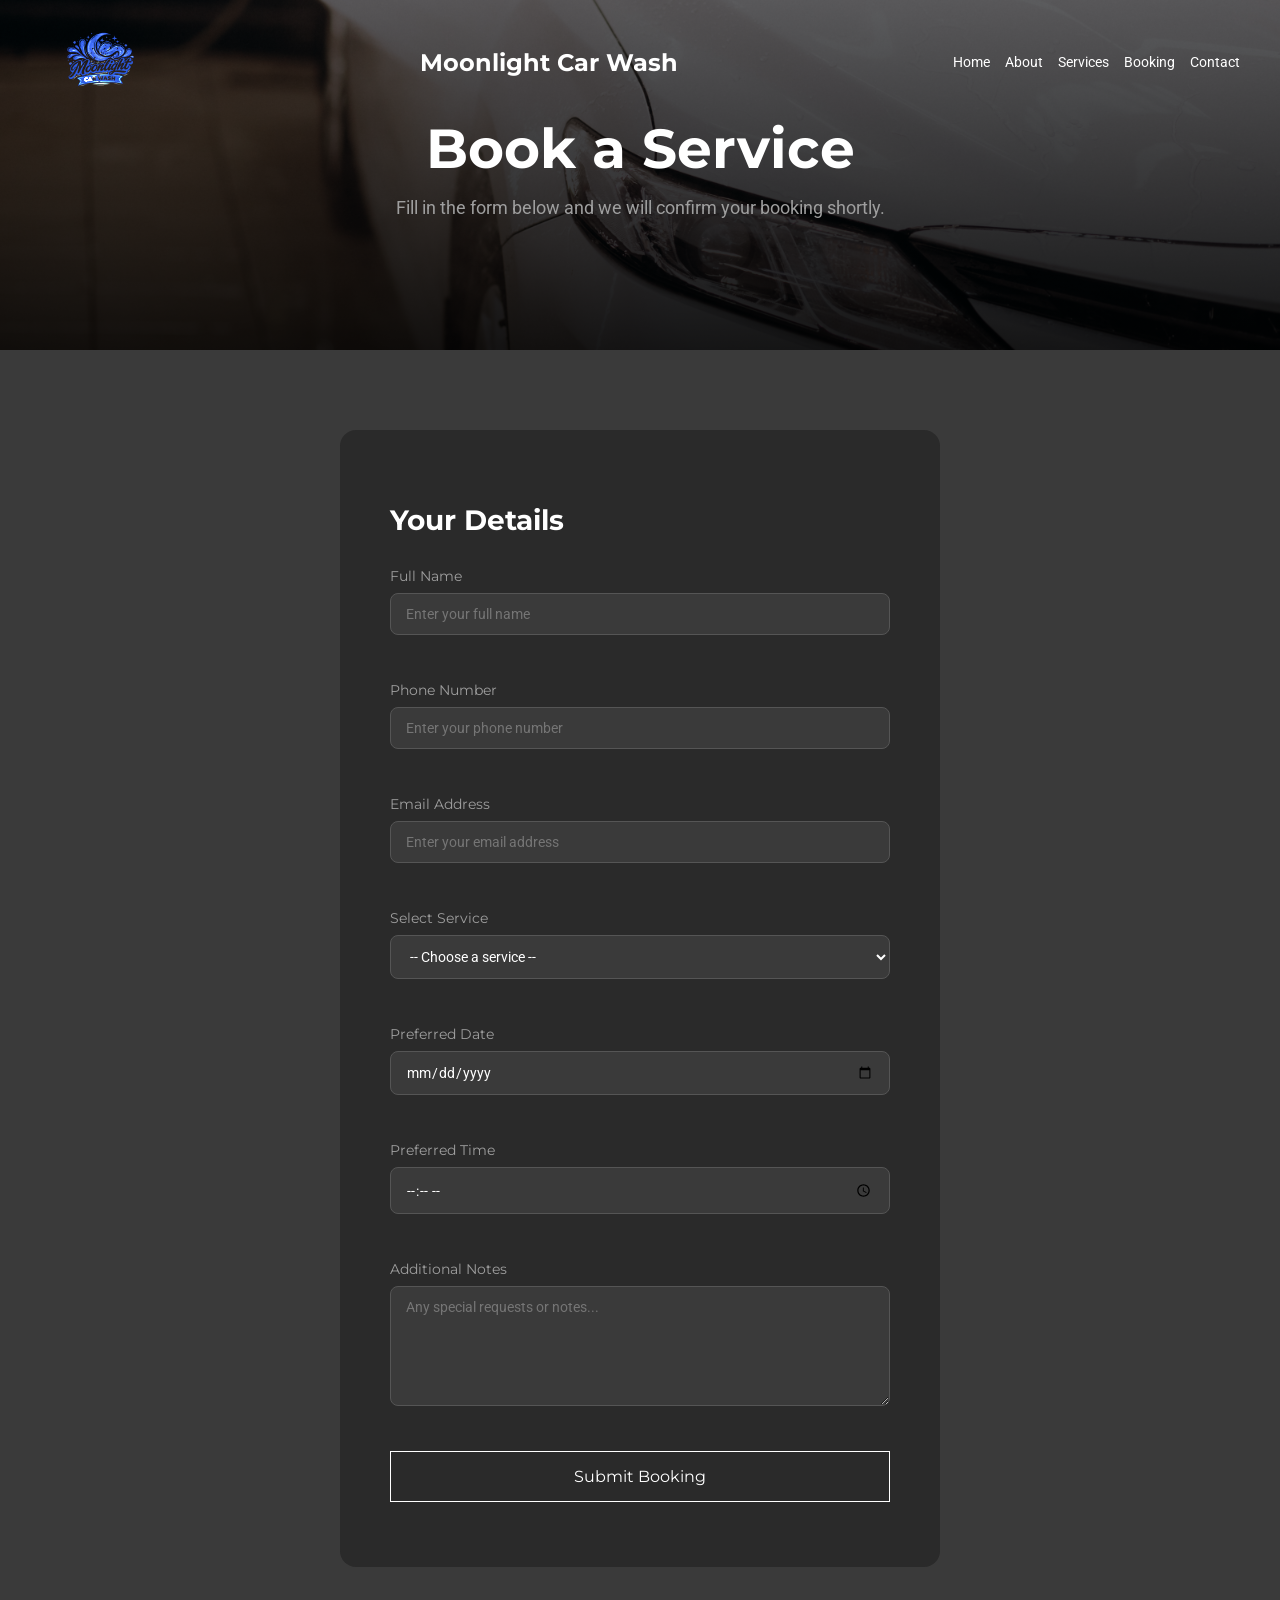
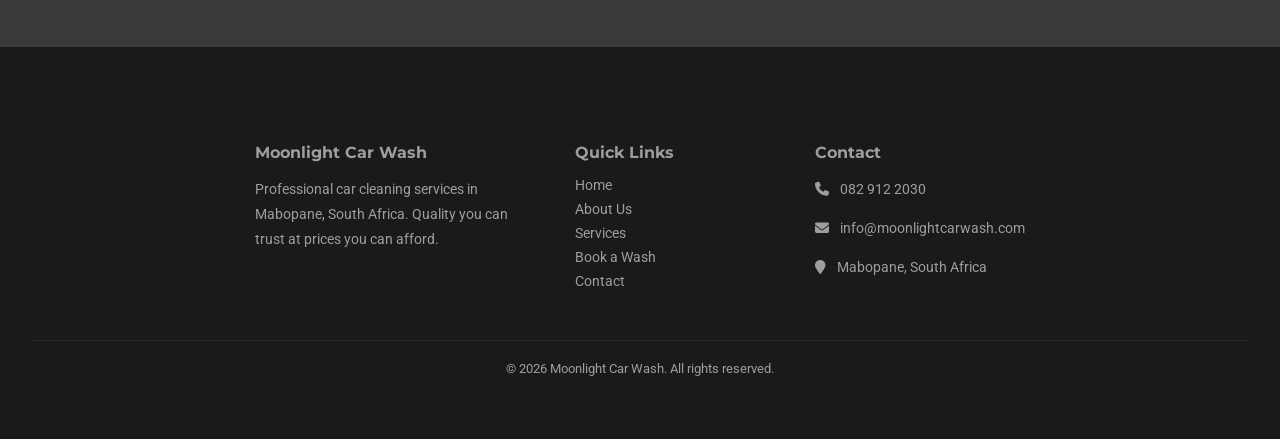
<file: booking.html>
<!DOCTYPE html>
<html lang="en">
<head>
    <meta charset="UTF-8">
    <meta name="viewport" content="width=device-width, initial-scale=1.0">
    <title>Book a Wash | Moonlight Car Wash</title>
    <meta name="description" content="Book your car wash appointment online with Moonlight Car Wash. Choose your service, date, and time in just a few clicks.">
    <meta name="keywords" content="car wash Mabopane, mobile car wash, valet service, car cleaning South Africa">

    <link rel="stylesheet" href="https://cdnjs.cloudflare.com/ajax/libs/font-awesome/6.5.0/css/all.min.css">
    <link rel="stylesheet" href="css/style.css">
    <link href="https://fonts.googleapis.com/css2?family=Montserrat:wght@400;700&family=Roboto&display=swap" rel="stylesheet">
</head>

<body>

    <header>
        <div class="logo">
            <img src="image/image-logo.png" style="width:120px; filter: brightness(3.5);" alt="Moonlight Car Wash logo">
        </div>
        <h2>Moonlight Car Wash</h2>

        <div class="hamburger" id="hamburger">
            <span></span>
            <span></span>
            <span></span>
        </div>

        <nav id="nav-menu">
            <a href="index.html">Home</a>
            <a href="about.html">About</a>
            <a href="services.html">Services</a>
            <a href="booking.html">Booking</a>
            <a href="contact.html">Contact</a>
        </nav>
    </header>

    <section class="booking-hero">
        <h1 class="fade-heading">Book a Service</h1>
        <p>Fill in the form below and we will confirm your booking shortly.</p>
    </section>

    <section class="booking-section">
        <div class="booking-form">
            <h2>Your Details</h2>

            <form id="booking-form">
                <div class="form-group">
                    <label>Full Name</label>
                    <input type="text" id="booking-name" placeholder="Enter your full name">
                    <span class="error-message" id="booking-name-error"></span>
                </div>

                <div class="form-group">
                    <label>Phone Number</label>
                    <input type="text" id="booking-phone" placeholder="Enter your phone number">
                    <span class="error-message" id="booking-phone-error"></span>
                </div>

                <div class="form-group">
                    <label>Email Address</label>
                    <input type="email" id="booking-email" placeholder="Enter your email address">
                    <span class="error-message" id="booking-email-error"></span>
                </div>

                <div class="form-group">
                    <label>Select Service</label>
                    <select id="booking-service">
                        <option value="">-- Choose a service --</option>
                        <option>Basic Wash - R80</option>
                        <option>Valet Service - R250</option>
                        <option>Mobile Car Wash - R150</option>
                    </select>
                    <span class="error-message" id="booking-service-error"></span>
                </div>

                <div class="form-group">
                    <label>Preferred Date</label>
                    <input type="date" id="booking-date">
                    <span class="error-message" id="booking-date-error"></span>
                </div>

                <div class="form-group">
                    <label>Preferred Time</label>
                    <input type="time" id="booking-time">
                    <span class="error-message" id="booking-time-error"></span>
                </div>

                <div class="form-group">
                    <label>Additional Notes</label>
                    <textarea id="booking-notes" placeholder="Any special requests or notes..."></textarea>
                </div>

                <button type="submit" class="btn">Submit Booking</button>
                <p class="success-message" id="booking-success"></p>
            </form>
        </div>
    </section>

    <footer>
        <div class="footer-content">
            <div class="footer-col">
                <h3>Moonlight Car Wash</h3>
                <p>Professional car cleaning services in Mabopane, South Africa. Quality you can trust at prices you can afford.</p>
            </div>
            <div class="footer-col">
                <h3>Quick Links</h3>
                <ul>
                    <li><a href="index.html">Home</a></li>
                    <li><a href="about.html">About Us</a></li>
                    <li><a href="services.html">Services</a></li>
                    <li><a href="booking.html">Book a Wash</a></li>
                    <li><a href="contact.html">Contact</a></li>
                </ul>
            </div>
            <div class="footer-col">
                <h3>Contact</h3>
                <p><i class="fa fa-phone"></i> 082 912 2030</p>
                <p><i class="fa fa-envelope"></i> info@moonlightcarwash.com</p>
                <p><i class="fa fa-map-marker"></i> Mabopane, South Africa</p>
            </div>
        </div>
        <p class="footer-bottom">&copy; 2026 Moonlight Car Wash. All rights reserved.</p>
    </footer>

    <script src="javascript/script.js"></script>

</body>
</html>
</file>
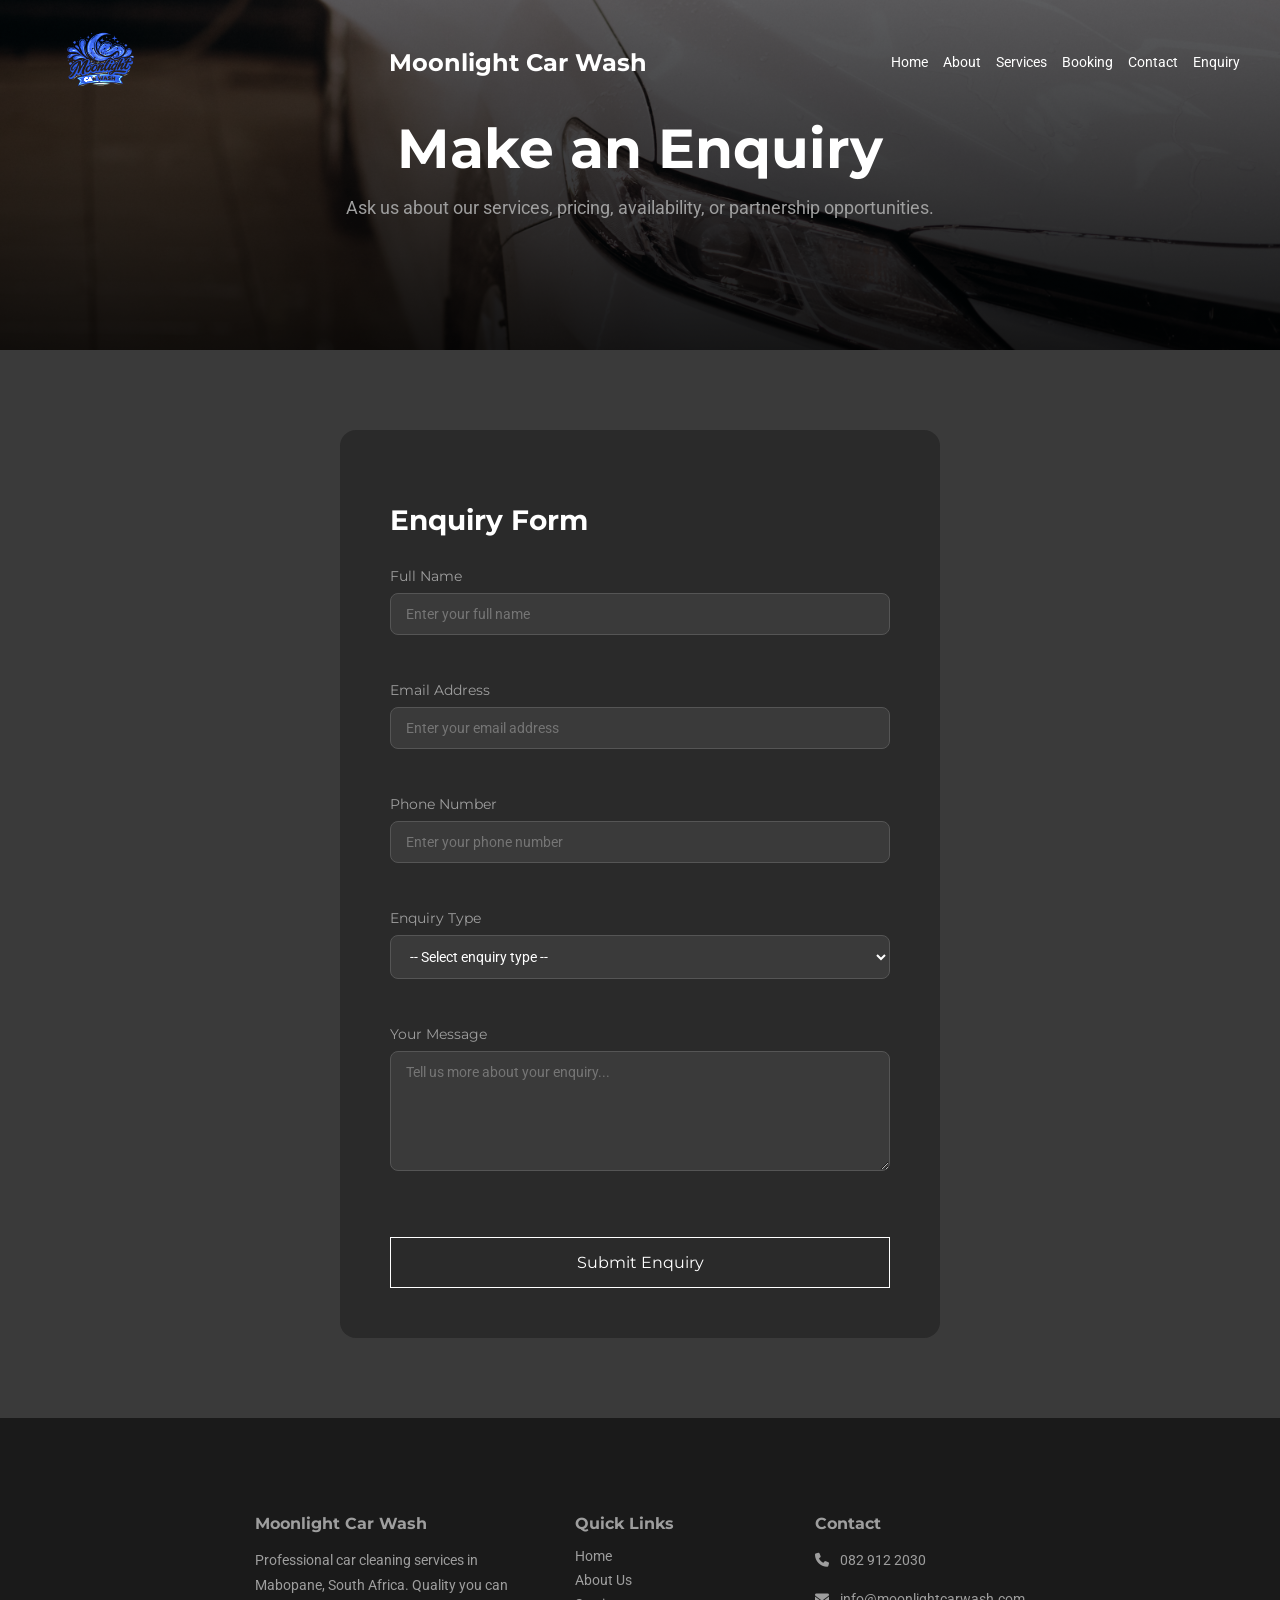
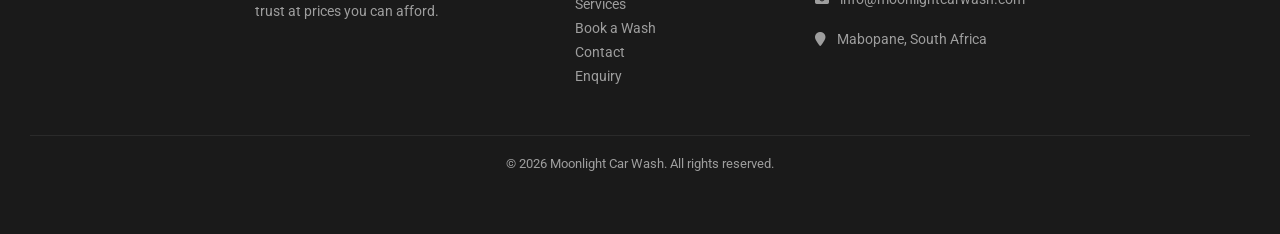
<file: enquiry.html>
<!DOCTYPE html>
<html lang="en">
<head>
    <meta charset="UTF-8">
    <meta name="viewport" content="width=device-width, initial-scale=1.0">
    <title>Enquiry | Moonlight Car Wash</title>
    <meta name="description" content="Submit an enquiry about Moonlight Car Wash services, pricing, availability, or sponsorship opportunities in Mabopane.">
    <meta name="keywords" content="car wash enquiry Mabopane, sponsor car wash, car wash pricing, mobile car wash availability">

    <link rel="stylesheet" href="https://cdnjs.cloudflare.com/ajax/libs/font-awesome/6.5.0/css/all.min.css">
    <link rel="stylesheet" href="css/style.css">
    <link href="https://fonts.googleapis.com/css2?family=Montserrat:wght@400;700&family=Roboto&display=swap" rel="stylesheet">
</head>

<body>

    <header>
        <div class="logo">
            <img src="image/image-logo.png" style="width:120px; filter: brightness(3.5);" alt="Moonlight Car Wash logo">
        </div>
        <h2>Moonlight Car Wash</h2>

        <div class="hamburger" id="hamburger">
            <span></span>
            <span></span>
            <span></span>
        </div>

        <nav id="nav-menu">
            <a href="index.html">Home</a>
            <a href="about.html">About</a>
            <a href="services.html">Services</a>
            <a href="booking.html">Booking</a>
            <a href="contact.html">Contact</a>
            <a href="enquiry.html">Enquiry</a>
        </nav>
    </header>

    <section class="booking-hero">
        <h1 class="fade-heading">Make an Enquiry</h1>
        <p>Ask us about our services, pricing, availability, or partnership opportunities.</p>
    </section>

    <section class="booking-section">
        <div class="booking-form">
            <h2>Enquiry Form</h2>

            <form id="enquiry-form">

                <div class="form-group">
                    <label>Full Name</label>
                    <input type="text" id="enquiry-name" placeholder="Enter your full name">
                    <span class="error-message" id="enquiry-name-error"></span>
                </div>

                <div class="form-group">
                    <label>Email Address</label>
                    <input type="email" id="enquiry-email" placeholder="Enter your email address">
                    <span class="error-message" id="enquiry-email-error"></span>
                </div>

                <div class="form-group">
                    <label>Phone Number</label>
                    <input type="text" id="enquiry-phone" placeholder="Enter your phone number">
                    <span class="error-message" id="enquiry-phone-error"></span>
                </div>

                <div class="form-group">
                    <label>Enquiry Type</label>
                    <select id="enquiry-type">
                        <option value="">-- Select enquiry type --</option>
                        <option value="service">Service / Pricing / Availability</option>
                        <option value="sponsor">Becoming a Sponsor or Partner</option>
                    </select>
                    <span class="error-message" id="enquiry-type-error"></span>
                </div>

                <div class="form-group" id="service-group" style="display:none;">
                    <label>Which Service Are You Interested In?</label>
                    <select id="enquiry-service">
                        <option value="">-- Select a service --</option>
                        <option value="basic">Basic Wash - R80</option>
                        <option value="valet">Valet Service - R250</option>
                        <option value="mobile">Mobile Car Wash - R150</option>
                        <option value="engine">Engine Cleaning - R100</option>
                        <option value="detailing">Interior Detailing - R120</option>
                    </select>
                </div>

                <div class="form-group">
                    <label>Your Message</label>
                    <textarea id="enquiry-message" placeholder="Tell us more about your enquiry..."></textarea>
                    <span class="error-message" id="enquiry-message-error"></span>
                </div>

                <button type="submit" class="btn">Submit Enquiry</button>

            </form>

            <div class="enquiry-response" id="enquiry-response" style="display:none;">
                <h3 id="response-title"></h3>
                <p id="response-body"></p>
                <a href="booking.html" class="btn" id="response-btn" style="display:none; margin-top: 20px;">Book Now</a>
            </div>

        </div>
    </section>

    <footer>
        <div class="footer-content">
            <div class="footer-col">
                <h3>Moonlight Car Wash</h3>
                <p>Professional car cleaning services in Mabopane, South Africa. Quality you can trust at prices you can afford.</p>
            </div>
            <div class="footer-col">
                <h3>Quick Links</h3>
                <ul>
                    <li><a href="index.html">Home</a></li>
                    <li><a href="about.html">About Us</a></li>
                    <li><a href="services.html">Services</a></li>
                    <li><a href="booking.html">Book a Wash</a></li>
                    <li><a href="contact.html">Contact</a></li>
                    <li><a href="enquiry.html">Enquiry</a></li>
                </ul>
            </div>
            <div class="footer-col">
                <h3>Contact</h3>
                <p><i class="fa fa-phone"></i> 082 912 2030</p>
                <p><i class="fa fa-envelope"></i> info@moonlightcarwash.com</p>
                <p><i class="fa fa-map-marker"></i> Mabopane, South Africa</p>
            </div>
        </div>
        <p class="footer-bottom">&copy; 2026 Moonlight Car Wash. All rights reserved.</p>
    </footer>

    <script src="javascript/script.js"></script>

</body>
</html>
</file>
<file: css/style.css>
* {
    box-sizing: border-box;
}

body {
    margin: 0;
    font-family: 'Roboto', sans-serif;
    background-color: #3a3a3a;
    color: #ffffff;
    overflow-x: hidden;
}


h1, h2, h3 {
    font-family: 'Montserrat', sans-serif;
}


header {
    position: absolute;
    top: 0;
    width: 100%;

    display: flex;
    justify-content: space-between;
    align-items: center;

    padding: 20px 40px;
}

.page-content { 
    margin-top: 100px;
}


nav {
    display: flex;
    align-items: center;
}

nav a {
    color: #ffffff;
    margin-left: 15px;
    text-decoration: none;
    font-size: 14px;
}


.hero {
    height: 100vh;

    display: flex;
    flex-direction: column;
    justify-content: center;

    padding: 0 40px;

    background: linear-gradient(
        rgba(0,0,0,0.6),
        rgba(0,0,0,0.9)
    ),
    url("images/hero.jpg");

    background-size: cover;
    background-position: center;
}

.hero h1 {
    font-size: 60px;
    margin: 0;
}

.hero p {
    font-size: 18px;
    color: #9e9e9e;
}


.btn {
    margin-top: 20px;
    padding: 10px 25px;

    border: 1px solid #ffffff;
    background: transparent;
    color: #ffffff;

    text-decoration: none;
    display: inline-block;
    width: fit-content;
}

.btn:hover {
    background: #ffffff;
    color: #000000;
}


.services {
    padding: 100px 60px;
    background-color: #3a3a3a;
    text-align: center;
}

.services h2 {
    font-size: 45px;
    margin-bottom: 20px;
}


.service-container {
    display: flex;
    gap: 35px;
    justify-content: center;
    flex-wrap: wrap;
}


.service-box {
    width: 350px;
}


.service-box img {
    width: 100%;
    height: 250px;
    object-fit: cover;

    transition: 0.4s;
}

.service-box:hover img {
    transform: scale(1.03);
}


.service-box h3 {
    font-size: 24px;
    margin-top: 20px;
}

.service-box p {
    color: #d6d6d6;
    line-height: 1.6;
}

@media (max-width: 768px) {

    header {
        padding: 15px 20px;
    }

    nav {
        flex-wrap: wrap;
        justify-content: center;
    }

    nav a {
        margin: 8px;
        font-size: 12px;
    }

    .hero {
        padding: 0 20px;
    }

    .hero h1 {
        font-size: 35px;
    }

    .hero p {
        font-size: 14px;
    }

    .service-container {
        flex-direction: column;
        align-items: center;
    }

    .service-box {
        width: 90%;
    }
}
.service-box {
    width: 300px;
    height: 350px;
    border-radius: 20px;
    overflow: hidden;
    display: flex;
    flex-direction: column;
    justify-content: flex-end;
    padding: 20px;
    color: #ffffff;
    background-size: cover;
    background-position: center;
    position: relative;
}

.service-box::before {
    content: "";
    position: absolute;
    inset: 0;
    background: linear-gradient(
        to top,
        rgba(0, 0, 0, 0.8),
        rgba(0, 0, 0, 0.2)
    );
}

.service-box h3 {
    position: relative;
    z-index: 1;
    font-size: 18px;
}

.service-box p {
    position: relative;
    z-index: 1;
}

.basic {
    background-image: url("../image/professional-washer-blue-uniform-washing-luxury-car-with-water-gun-open-air-car-wash.jpg");
}

.valet {
    background-image: url("../image/car-wash-detailing-station (1).jpg");
}

.mobile {
    background-image: url("../image/car-wash-detail.jpg");
}

.section {
    padding-top: 120px;
}

.service .btn {
    margin-bottom: 40px;
    display: inline-block;
}

.why-us {
    padding: 80px 60px;
    background-color: #2a2a2a;
    text-align: center;
}

.why-us h2 {
    font-size: 40px;
    margin-bottom: 15px;
}

.why-us > p {
    color: #9e9e9e;
    margin-bottom: 50px;
}

.why-container {
    display: flex;
    justify-content: center;
    gap: 30px;
    flex-wrap: wrap;
}

.why-box {
    background-color: #3a3a3a;
    border: 1px solid #555;
    border-radius: 12px;
    padding: 30px 20px;
    width: 200px;
    text-align: center;
}

.why-box i {
    font-size: 30px;
    margin-bottom: 15px;
    color: #ffffff;
}

.why-box p {
    color: #d6d6d6;
    font-size: 14px;
    line-height: 1.6;
}

footer {
    background-color: #1a1a1a;
    text-align: center;
    padding: 30px;
    color: #9e9e9e;
    font-size: 14px;
}

.hero {
    height: 100vh;
    display: flex;
    flex-direction: column;
    justify-content: center;
    padding: 0 40px;
    background: linear-gradient(
        rgba(0,0,0,0.5),
        rgba(0,0,0,0.8)
    ),
    url("../image/car-wash-spray.jpg");
    background-size: cover;
    background-position: center;
}

.hero h1 {
    font-size: 80px;
    margin: 0;
}

.hero p {
    font-size: 20px;
    color: #9e9e9e;
}

.page-content {
    padding: 140px 60px 80px;
}

.page-content h1 {
    font-size: 50px;
    margin-bottom: 10px;
}

.page-subtitle {
    color: #9e9e9e;
    margin-bottom: 60px;
    font-size: 16px;
}

.pricing-container {
    display: flex;
    flex-direction: column;
    gap: 40px;
}

.pricing-box {
    display: flex;
    gap: 40px;
    background-color: #2a2a2a;
    border-radius: 16px;
    overflow: hidden;
    align-items: center;
}

.pricing-box img {
    width: 350px;
    height: 250px;
    object-fit: cover;
    flex-shrink: 0;
}

.pricing-info {
    padding: 30px;
}

.pricing-info h2 {
    font-size: 28px;
    margin-bottom: 10px;
}

.pricing-info p {
    color: #d6d6d6;
    line-height: 1.6;
}

.pricing-info ul {
    color: #d6d6d6;
    line-height: 2;
    padding-left: 20px;
    margin-bottom: 20px;
}

.price {
    font-size: 28px;
    font-weight: bold;
    color: #ffffff;
    margin-bottom: 20px;
}

.additional-services {
    margin-top: 80px;
    text-align: center;
}

.additional-services h2 {
    font-size: 36px;
    margin-bottom: 40px;
}

.additional-container {
    display: flex;
    justify-content: center;
    gap: 30px;
    flex-wrap: wrap;
}

.additional-box {
    background-color: #2a2a2a;
    border-radius: 12px;
    padding: 40px 30px;
    width: 200px;
    text-align: center;
}

.additional-box i {
    font-size: 35px;
    margin-bottom: 15px;
    color: #ffffff;
}

.additional-box p {
    color: #d6d6d6;
    font-size: 16px;
}

@media (max-width: 768px) {
    .pricing-box {
        flex-direction: column;
    }

    .pricing-box img {
        width: 100%;
        height: 200px;
    }

    .page-content {
        padding: 120px 20px 60px;
    }
}

.about-hero {
    background: linear-gradient(
        rgba(0,0,0,0.6),
        rgba(0,0,0,0.9)
    ),
    url("../image/car-wash-spray.jpg");
    background-size: cover;
    background-position: center;
    height: 400px;
    display: flex;
    flex-direction: column;
    justify-content: center;
    align-items: center;
    text-align: center;
    padding: 0 40px;
}

.about-hero h1 {
    font-size: 60px;
    margin: 0;
}

.about-hero p {
    color: #9e9e9e;
    font-size: 18px;
    margin-top: 15px;
}

.about-story {
    padding: 80px 60px;
    background-color: #2a2a2a;
}

.about-text h2 {
    font-size: 36px;
    margin-bottom: 20px;
}

.about-text p {
    color: #d6d6d6;
    line-height: 1.8;
    margin-bottom: 20px;
    max-width: 800px;
}

.about-cards {
    display: flex;
    gap: 30px;
    padding: 80px 60px;
    background-color: #3a3a3a;
    flex-wrap: wrap;
}

.about-card {
    flex: 1;
    min-width: 280px;
    background-color: #2a2a2a;
    border-radius: 16px;
    padding: 40px 30px;
}

.about-card i {
    font-size: 35px;
    margin-bottom: 20px;
    color: #ffffff;
}

.about-card h2 {
    font-size: 26px;
    margin-bottom: 15px;
}

.about-card p {
    color: #d6d6d6;
    line-height: 1.8;
}

.about-values {
    padding: 80px 60px;
    background-color: #2a2a2a;
    text-align: center;
}

.about-values h2 {
    font-size: 40px;
    margin-bottom: 50px;
}

.values-container {
    display: flex;
    justify-content: center;
    gap: 30px;
    flex-wrap: wrap;
}

.value-box {
    background-color: #3a3a3a;
    border-radius: 12px;
    padding: 40px 25px;
    width: 220px;
    text-align: center;
}

.value-box i {
    font-size: 35px;
    margin-bottom: 15px;
    color: #ffffff;
}

.value-box h3 {
    font-size: 20px;
    margin-bottom: 10px;
}

.value-box p {
    color: #d6d6d6;
    font-size: 14px;
    line-height: 1.6;
}

@media (max-width: 768px) {
    .about-hero h1 {
        font-size: 40px;
    }

    .about-story,
    .about-cards,
    .about-values {
        padding: 60px 20px;
    }

    .about-cards {
        flex-direction: column;
    }
}

.booking-hero {
    background: linear-gradient(
        rgba(0,0,0,0.6),
        rgba(0,0,0,0.9)
    ),
    url("../image/car-wash-spray.jpg");
    background-size: cover;
    background-position: center;
    height: 350px;
    display: flex;
    flex-direction: column;
    justify-content: center;
    align-items: center;
    text-align: center;
    padding: 0 40px;
}

.booking-hero h1 {
    font-size: 55px;
    margin: 0;
}

.booking-hero p {
    color: #9e9e9e;
    font-size: 18px;
    margin-top: 15px;
}

.booking-section {
    padding: 80px 60px;
    background-color: #3a3a3a;
    display: flex;
    justify-content: center;
}

.booking-form {
    background-color: #2a2a2a;
    border-radius: 16px;
    padding: 50px;
    width: 100%;
    max-width: 600px;
}

.booking-form h2 {
    font-size: 28px;
    margin-bottom: 30px;
}

.form-group {
    margin-bottom: 25px;
    display: flex;
    flex-direction: column;
}

.form-group label {
    font-size: 14px;
    margin-bottom: 8px;
    color: #9e9e9e;
    font-family: 'Montserrat', sans-serif;
}

.form-group input,
.form-group select,
.form-group textarea {
    background-color: #3a3a3a;
    border: 1px solid #555;
    border-radius: 8px;
    padding: 12px 15px;
    color: #ffffff;
    font-size: 14px;
    font-family: 'Roboto', sans-serif;
    outline: none;
}

.form-group input:focus,
.form-group select:focus,
.form-group textarea:focus {
    border-color: #ffffff;
}

.form-group textarea {
    height: 120px;
    resize: vertical;
}

.form-group select option {
    background-color: #2a2a2a;
}

.booking-form .btn {
    width: 100%;
    text-align: center;
    padding: 15px;
    font-size: 16px;
    cursor: pointer;
    font-family: 'Montserrat', sans-serif;
}

@media (max-width: 768px) {
    .booking-section {
        padding: 60px 20px;
    }

    .booking-form {
        padding: 30px 20px;
    }

    .booking-hero h1 {
        font-size: 36px;
    }
}

.contact-hero {
    background: linear-gradient(
        rgba(0,0,0,0.6),
        rgba(0,0,0,0.9)
    ),
    url("../image/car-wash-spray.jpg");
    background-size: cover;
    background-position: center;
    height: 350px;
    display: flex;
    flex-direction: column;
    justify-content: center;
    align-items: center;
    text-align: center;
    padding: 0 40px;
}

.contact-hero h1 {
    font-size: 55px;
    margin: 0;
}

.contact-hero p {
    color: #9e9e9e;
    font-size: 18px;
    margin-top: 15px;
}

.contact-section {
    display: flex;
    gap: 40px;
    padding: 80px 60px;
    background-color: #3a3a3a;
    flex-wrap: wrap;
}

.contact-info {
    flex: 1;
    min-width: 280px;
    display: flex;
    flex-direction: column;
    gap: 30px;
}

.contact-info h2 {
    font-size: 28px;
    margin-bottom: 10px;
}

.contact-detail {
    display: flex;
    align-items: flex-start;
    gap: 20px;
    background-color: #2a2a2a;
    border-radius: 12px;
    padding: 20px;
}

.contact-detail i {
    font-size: 22px;
    color: #ffffff;
    margin-top: 4px;
}

.contact-detail h3 {
    font-size: 16px;
    margin: 0 0 5px;
}

.contact-detail p {
    color: #d6d6d6;
    margin: 0;
    font-size: 14px;
}

.social-links h3 {
    font-size: 18px;
    margin-bottom: 15px;
}

.social-icons {
    display: flex;
    gap: 15px;
}

.social-icons a {
    background-color: #2a2a2a;
    color: #ffffff;
    width: 45px;
    height: 45px;
    border-radius: 50%;
    display: flex;
    align-items: center;
    justify-content: center;
    font-size: 18px;
    text-decoration: none;
    transition: background 0.3s;
}

.social-icons a:hover {
    background-color: #ffffff;
    color: #000000;
}

.contact-form {
    flex: 1;
    min-width: 280px;
    background-color: #2a2a2a;
    border-radius: 16px;
    padding: 40px;
}

.contact-form h2 {
    font-size: 28px;
    margin-bottom: 30px;
}

.contact-form .btn {
    width: 100%;
    text-align: center;
    padding: 15px;
    font-size: 16px;
    cursor: pointer;
    font-family: 'Montserrat', sans-serif;
}

.map-section {
    padding: 60px;
    background-color: #2a2a2a;
}

.map-section h2 {
    font-size: 36px;
    margin-bottom: 30px;
    text-align: center;
}

@media (max-width: 768px) {
    .contact-section {
        flex-direction: column;
        padding: 60px 20px;
    }

    .contact-hero h1 {
        font-size: 36px;
    }

    .map-section {
        padding: 40px 20px;
    }
}

.hamburger {
    display: none;
    flex-direction: column;
    gap: 5px;
    cursor: pointer;
    z-index: 200;
}

.hamburger span {
    width: 25px;
    height: 3px;
    background-color: #ffffff;
}

@media (max-width: 768px) {
    .hamburger {
        display: flex;
    }

    nav {
        position: fixed;
        top: 0;
        right: -100%;
        height: 100vh;
        width: 250px;
        background-color: #1a1a1a;
        flex-direction: column;
        justify-content: center;
        align-items: center;
        transition: right 0.4s ease;
    }

    nav.active {
        right: 0;
    }

    nav a {
        margin: 15px 0;
        font-size: 18px;
    }
}

.error-message {
    color: #ff6b6b;
    font-size: 12px;
    margin-top: 5px;
    display: block;
    min-height: 16px;
}

.success-message {
    color: #4caf50;
    font-size: 14px;
    margin-top: 15px;
    text-align: center;
    font-weight: bold;
}

.faq-section {
    padding: 80px 60px;
    background-color: #3a3a3a;
}

.faq-section h2 {
    font-size: 36px;
    text-align: center;
    margin-bottom: 50px;
}

.accordion {
    max-width: 700px;
    margin: 0 auto;
}

.accordion-item {
    background-color: #2a2a2a;
    border-radius: 12px;
    margin-bottom: 15px;
    overflow: hidden;
}

.accordion-header {
    width: 100%;
    background: none;
    border: none;
    color: #ffffff;
    font-family: 'Montserrat', sans-serif;
    font-size: 16px;
    padding: 20px 25px;
    text-align: left;
    cursor: pointer;
    display: flex;
    justify-content: space-between;
    align-items: center;
}

.accordion-header i {
    transition: transform 0.3s ease;
}

.accordion-header.active i {
    transform: rotate(180deg);
}

.accordion-content {
    max-height: 0;
    overflow: hidden;
    transition: max-height 0.3s ease;
    padding: 0 25px;
}

.accordion-content p {
    color: #d6d6d6;
    line-height: 1.6;
    padding-bottom: 20px;
}

.tabs {
    display: flex;
    justify-content: center;
    gap: 15px;
    margin-bottom: 40px;
    flex-wrap: wrap;
}

.tab-btn {
    background: transparent;
    border: 1px solid #ffffff;
    color: #ffffff;
    padding: 10px 25px;
    border-radius: 30px;
    cursor: pointer;
    font-family: 'Montserrat', sans-serif;
    font-size: 14px;
    transition: 0.3s;
}

.tab-btn.active,
.tab-btn:hover {
    background-color: #ffffff;
    color: #000000;
}

.tab-content {
    display: none;
}

.tab-content.active {
    display: flex;
}

#addons.tab-content.active {
    display: block;
}

.btn-outline {
    background: transparent;
    border: 1px solid #888;
    color: #d6d6d6;
    margin-left: 10px;
}

.btn-outline:hover {
    background: #888;
    color: #ffffff;
}

.modal-overlay {
    display: none;
    position: fixed;
    top: 0;
    left: 0;
    width: 100%;
    height: 100%;
    background: rgba(0,0,0,0.7);
    justify-content: center;
    align-items: center;
    z-index: 1000;
}

.modal-overlay.active {
    display: flex;
}

.modal-box {
    background-color: #2a2a2a;
    border-radius: 16px;
    padding: 40px;
    max-width: 450px;
    width: 90%;
    position: relative;
}

.modal-close {
    position: absolute;
    top: 15px;
    right: 20px;
    background: none;
    border: none;
    color: #ffffff;
    font-size: 22px;
    cursor: pointer;
}

.modal-box h2 {
    font-size: 24px;
    margin-bottom: 15px;
}

.modal-box ul {
    color: #d6d6d6;
    line-height: 1.8;
    padding-left: 20px;
}

.modal-box .duration {
    color: #9e9e9e;
    font-size: 14px;
    margin-top: 15px;
}

.gallery-section {
    padding: 80px 60px;
    background-color: #2a2a2a;
    text-align: center;
}

.gallery-section h2 {
    font-size: 36px;
    margin-bottom: 10px;
}

.gallery-section p {
    color: #9e9e9e;
    margin-bottom: 40px;
}

.gallery-grid {
    display: grid;
    grid-template-columns: repeat(auto-fit, minmax(220px, 1fr));
    gap: 20px;
    max-width: 1000px;
    margin: 0 auto;
}

.gallery-img {
    width: 100%;
    height: 220px;
    object-fit: cover;
    border-radius: 12px;
    cursor: pointer;
    transition: transform 0.3s ease;
}

.gallery-img:hover {
    transform: scale(1.03);
}

.lightbox-overlay {
    display: none;
    position: fixed;
    top: 0;
    left: 0;
    width: 100%;
    height: 100%;
    background: rgba(0,0,0,0.9);
    justify-content: center;
    align-items: center;
    z-index: 2000;
}

.lightbox-overlay.active {
    display: flex;
}

.lightbox-overlay img {
    max-width: 85%;
    max-height: 85%;
    border-radius: 8px;
}

.lightbox-close {
    position: absolute;
    top: 25px;
    right: 35px;
    background: none;
    border: none;
    color: #ffffff;
    font-size: 35px;
    cursor: pointer;
}

#map {
    width: 100%;
    height: 350px;
    border-radius: 12px;
}

.leaflet-popup-content-wrapper {
    background-color: #2a2a2a;
    color: #ffffff;
    border-radius: 8px;
}

.leaflet-popup-tip {
    background-color: #2a2a2a;
}

.fade-heading {
    opacity: 0;
    transform: translateY(60px);
    transition: opacity 0.9s ease, transform 0.9s ease;
}

.fade-heading.visible {
    opacity: 1;
    transform: translateY(0);
}

a, button {
    transition: color 0.3s ease, background-color 0.3s ease, transform 0.15s ease;
}

nav a {
    position: relative;
}

nav a:hover {
    color: #9e9e9e;
}

nav a:active {
    transform: scale(0.96);
}

.btn:active {
    transform: scale(0.96);
}

.tab-btn:active,
.accordion-header:active,
.modal-close:active,
.lightbox-close:active {
    transform: scale(0.95);
}

.social-icons a:active {
    transform: scale(0.92);
}

a:focus-visible,
button:focus-visible {
    outline: 2px solid #ffffff;
    outline-offset: 3px;
}

.faq-search {
    max-width: 500px;
    margin: 0 auto 40px;
    position: relative;
}

.faq-search input {
    width: 100%;
    padding: 14px 45px 14px 20px;
    background-color: #2a2a2a;
    border: 1px solid #555;
    border-radius: 30px;
    color: #ffffff;
    font-size: 14px;
    font-family: 'Roboto', sans-serif;
    outline: none;
}

.faq-search input:focus {
    border-color: #ffffff;
}

.faq-search i {
    position: absolute;
    right: 20px;
    top: 50%;
    transform: translateY(-50%);
    color: #9e9e9e;
}

.no-results {
    text-align: center;
    color: #9e9e9e;
    display: none;
}

.about-intro {
    padding: 80px 60px;
    background-color: #2a2a2a;
    display: flex;
    gap: 60px;
    align-items: center;
    flex-wrap: wrap;
}

.about-intro-image {
    flex: 1;
    min-width: 280px;
}

.about-intro-image img {
    width: 100%;
    height: 350px;
    object-fit: cover;
    border-radius: 16px;
}

.about-intro-content {
    flex: 1;
    min-width: 280px;
}

.about-intro-content h2 {
    font-size: 36px;
    margin-bottom: 20px;
}

.about-intro-content p {
    color: #d6d6d6;
    line-height: 1.8;
    margin-bottom: 20px;
}

.testimonial-box img {
    width: 100%;
    height: 180px;
    object-fit: cover;
    border-radius: 12px;
    margin-bottom: 20px;
}

@media (max-width: 768px) {
    .about-intro {
        flex-direction: column;
        padding: 60px 20px;
    }
}

.testimonials {
    padding: 80px 60px;
    background-color: #2a2a2a;
    text-align: center;
}

.testimonials h2 {
    font-size: 36px;
    margin-bottom: 10px;
}

.testimonials > p {
    color: #9e9e9e;
    margin-bottom: 50px;
}

.testimonial-container {
    display: flex;
    gap: 30px;
    justify-content: center;
    flex-wrap: wrap;
}

.testimonial-box {
    background-color: #3a3a3a;
    border-radius: 16px;
    padding: 30px;
    max-width: 300px;
    text-align: left;
}

.testimonial-box i {
    font-size: 24px;
    color: #9e9e9e;
    margin-bottom: 15px;
    display: block;
}

.testimonial-box p {
    color: #d6d6d6;
    line-height: 1.8;
    font-style: italic;
    margin-bottom: 15px;
}

.testimonial-box h4 {
    color: #ffffff;
    font-size: 14px;
    font-family: 'Montserrat', sans-serif;
}

.cta-section {
    padding: 80px 60px;
    background-color: #1a1a1a;
    text-align: center;
}

.cta-section h2 {
    font-size: 36px;
    margin-bottom: 15px;
}

.cta-section p {
    color: #9e9e9e;
    margin-bottom: 30px;
    font-size: 16px;
}

.footer-content {
    display: flex;
    gap: 40px;
    justify-content: center;
    flex-wrap: wrap;
    padding: 50px 60px 30px;
    text-align: left;
}

.footer-col {
    min-width: 200px;
    max-width: 280px;
}

.footer-col h3 {
    font-size: 16px;
    margin-bottom: 15px;
    font-family: 'Montserrat', sans-serif;
}

.footer-col p {
    color: #9e9e9e;
    font-size: 14px;
    line-height: 1.8;
}

.footer-col ul {
    list-style: none;
    padding: 0;
    margin: 0;
}

.footer-col ul li {
    margin-bottom: 8px;
}

.footer-col ul li a {
    color: #9e9e9e;
    text-decoration: none;
    font-size: 14px;
    transition: color 0.3s;
}

.footer-col ul li a:hover {
    color: #ffffff;
}

.footer-col i {
    margin-right: 8px;
    color: #9e9e9e;
}

.footer-bottom {
    text-align: center;
    padding: 20px;
    border-top: 1px solid #2a2a2a;
    color: #9e9e9e;
    font-size: 13px;
}

.why-box h3 {
    font-size: 16px;
    margin: 10px 0 8px;
    color: #ffffff;
}

@media (max-width: 768px) {
    .testimonials,
    .cta-section {
        padding: 60px 20px;
    }

    .footer-content {
        flex-direction: column;
        align-items: center;
        padding: 40px 20px 20px;
        text-align: center;
    }
}

.about-stats {
    padding: 60px;
    background-color: #1a1a1a;
}

.stats-container {
    display: flex;
    justify-content: center;
    gap: 40px;
    flex-wrap: wrap;
    text-align: center;
}

.stat-box h2 {
    font-size: 48px;
    margin: 0;
    color: #ffffff;
}

.stat-box p {
    color: #9e9e9e;
    font-size: 14px;
    margin-top: 5px;
}

.about-team {
    padding: 80px 60px;
    background-color: #3a3a3a;
    max-width: 800px;
    margin: 0 auto;
    text-align: center;
}

.about-team h2 {
    font-size: 36px;
    margin-bottom: 20px;
}

.about-team p {
    color: #d6d6d6;
    line-height: 1.8;
    margin-bottom: 20px;
}

@media (max-width: 768px) {
    .about-stats {
        padding: 40px 20px;
    }

    .about-team {
        padding: 60px 20px;
    }
}

.services-why {
    padding: 80px 60px;
    background-color: #2a2a2a;
    text-align: center;
}

.services-why h2 {
    font-size: 36px;
    margin-bottom: 50px;
}

.services-why-container {
    display: flex;
    justify-content: center;
    gap: 30px;
    flex-wrap: wrap;
}

.services-why-box {
    background-color: #3a3a3a;
    border-radius: 12px;
    padding: 30px 20px;
    width: 220px;
    text-align: center;
}

.services-why-box i {
    font-size: 30px;
    margin-bottom: 15px;
    color: #ffffff;
}

.services-why-box h3 {
    font-size: 16px;
    margin-bottom: 10px;
}

.services-why-box p {
    color: #d6d6d6;
    font-size: 14px;
    line-height: 1.6;
}

.additional-box h3 {
    font-size: 16px;
    margin: 10px 0 8px;
    color: #ffffff;
}

@media (max-width: 768px) {
    .services-why {
        padding: 60px 20px;
    }
}

.enquiry-response {
    margin-top: 30px;
    background-color: #3a3a3a;
    border-radius: 12px;
    padding: 30px;
    border-left: 4px solid #ffffff;
}

.enquiry-response h3 {
    font-size: 20px;
    margin-bottom: 10px;
}

.enquiry-response p {
    color: #d6d6d6;
    line-height: 1.8;
}
</file>
